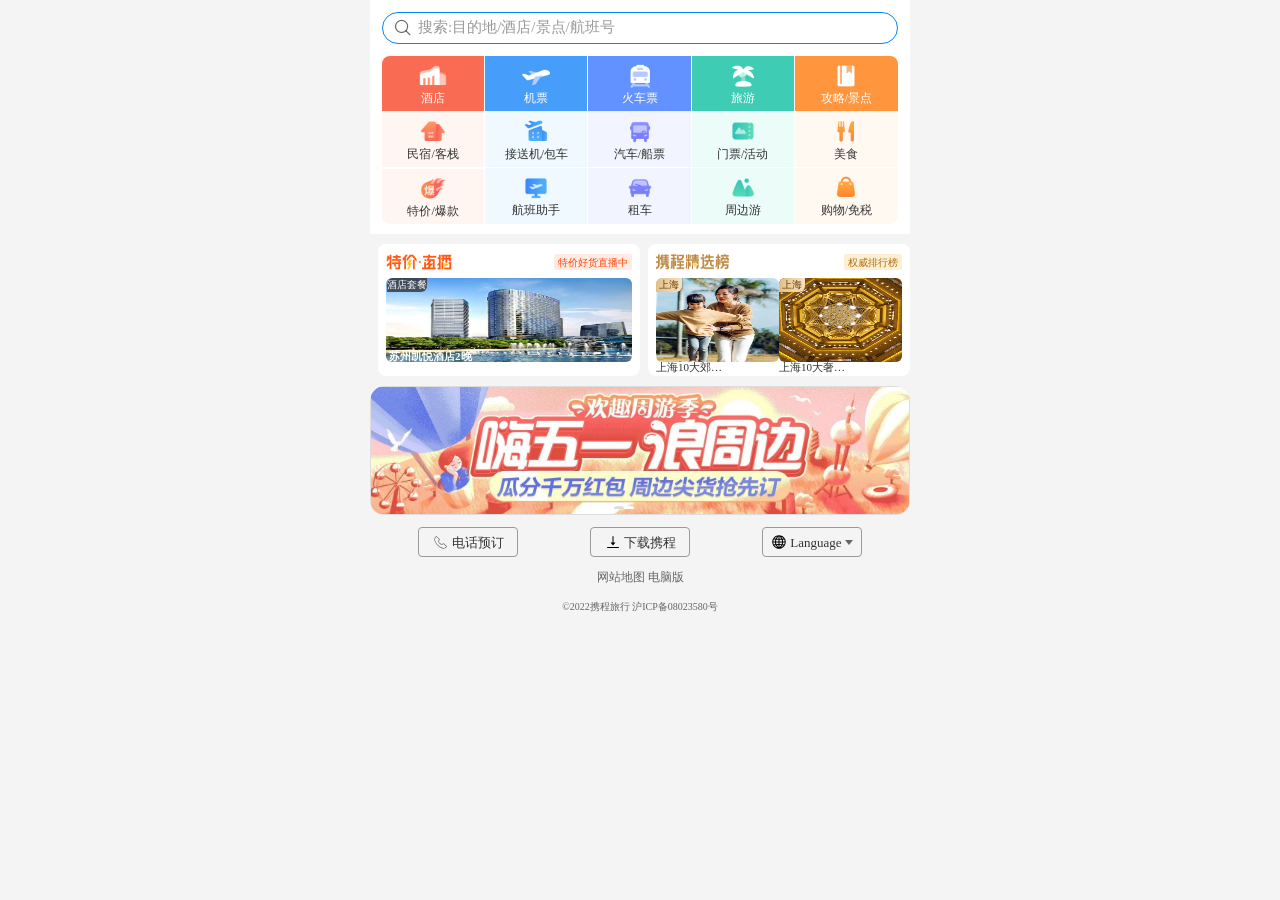
<file: index.html>
<!DOCTYPE html>
<html lang="zh">
<head>
	<meta charset="UTF-8">
	<meta name="viewport" content="width=device-width, initial-scale=1.0, user-scalable=no, minimum-scale=1.0, maximum-scale=1.0">
	<meta http-equiv="X-UA-Compatible" content="ie=edge">
	<!-- SEO优化 -->
	<meta name="description" content="携程旅行网是中国领先的在线旅行服务公司，旗下携程旅行向超过9000万会员提供酒店预订、酒店点评及特价酒店查询、机票预订、飞机票查询、时刻表、票价查询、航班查询、度假预订、商旅管理、为您的出行提供全方位旅行服务。">
	<meta name="keywords" content="酒店预订,特价酒店,机票,机票预订,飞机票查询,航班查询,酒店团购,旅游度假,旅行,商旅管理,手机订酒店,手机订机票,携程旅行">
	<title>携程旅行-酒店预订,机票预订查询,旅游度假,商旅管理-携程无线官网</title>
	<!-- 引入ico图标 -->
	<link rel="shortcut icon" href="favicon.ico" />
	<!-- 引入移动端初始化样式文件 -->
	<link rel="stylesheet" type="text/css" href="css/normalize.css"/>
	<!-- 引入字体图标文件 -->
	<link rel="stylesheet" type="text/css" href="font/iconfont.css"/>
	<!-- 引入首页样式文件 -->
	<link rel="stylesheet" type="text/css" href="css/index.css"/>
</head>
<body>
	<div id="app">
		<!-- 顶部搜索区域 -->
		<div class="index-page-top-wrap">
			<div class="search-index-box">
				<i class="iconfont icon-sousuo"></i>
				<span class="search-index-text">搜索:目的地/酒店/景点/航班号</span>
			</div>
		</div>
		
		<!-- 导航区域 -->
		<ul class="main-nav-wrap">
			<li>
				<a href="javascript:;" title="酒店">
					<span class="main-nav-items main-nav-1"></span>
					<span>酒店</span>
				</a>
			</li>
			<li>
				<a href="javascript:;" title="机票">
					<span class="main-nav-items main-nav-2"></span>
					<span>机票</span>
				</a>
			</li>
			<li>
				<a href="javascript:;" title="火车票">
					<span class="main-nav-items main-nav-3"></span>
					<span>火车票</span>
				</a>
			</li>
			<li>
				<a href="javascript:;" title="旅游">
					<span class="main-nav-items main-nav-4"></span>
					<span>旅游</span>
				</a>
			</li>
			<li>
				<a href="javascript:;" title="攻略/景点">
					<span class="main-nav-items main-nav-5"></span>
					<span>攻略/景点</span>
				</a>
			</li>
			<li>
				<a href="javascript:;" title="民宿/客栈">
					<span class="main-nav-items main-nav-6"></span>
					<span>民宿/客栈</span>
				</a>
			</li>
			<li>
				<a href="javascript:;" title="接送机/包车">
					<span class="main-nav-items main-nav-7"></span>
					<span>接送机/包车</span>
				</a>
			</li>
			<li>
				<a href="javascript:;" title="汽车/船票">
					<span class="main-nav-items main-nav-8"></span>
					<span>汽车/船票</span>
				</a>
			</li>
			<li>
				<a href="javascript:;" title="门票/活动">
					<span class="main-nav-items main-nav-9"></span>
					<span>门票/活动</span>
				</a>
			</li>
			<li>
				<a href="javascript:;" title="美食">
					<span class="main-nav-items main-nav-10"></span>
					<span>美食</span>
				</a>
			</li>
			<li>
				<a href="javascript:;" title="特价/爆款">
					<span class="main-nav-items main-nav-11"></span>
					<span>特价/爆款</span>
				</a>
			</li>
			<li>
				<a href="javascript:;" title="航班助手">
					<span class="main-nav-items main-nav-12"></span>
					<span>航班助手</span>
				</a>
			</li>
			<li>
				<a href="javascript:;" title="租车">
					<span class="main-nav-items main-nav-13"></span>
					<span>租车</span>
				</a>
			</li>
			<li>
				<a href="javascript:;" title="周边游">
					<span class="main-nav-items main-nav-14"></span>
					<span>周边游</span>
				</a>
			</li>
			<li>
				<a href="javascript:;" title="购物/免税">
					<span class="main-nav-items main-nav-15"></span>
					<span>购物/免税</span>
				</a>
			</li>
		</ul>
		
		<!-- 轮播图区域 -->
		<div class="sub-banner">
			<div class="banner">
				<a href="javascript:;">
					<img src="images/hotshop.png" >
					<div class="hot-txt">特价好货直播中</div>
				</a>
				<div id="slideBox" class="slideBox slide">
					<div class="hd">
						<ul>
							<li>1</li>
							<li>2</li>
							<li>3</li>
						</ul>
					</div>
					<div class="bd">
						<ul>
							<li>
								<a href="javascript:;">
									<div class="bd-1">酒店套餐</div>
									<img src="upload/focus1.jpg" >
									<div class="bd-2">苏州凯悦酒店2晚</div>
								</a>
							</li>
							<li>
								<a href="javascript:;">
									<div class="bd-1">酒店套餐</div>
									<img src="upload/focus2.jpg" >
									<div class="bd-2">丽呈全国57店通兑399两晚（含双早）可拆分</div>
									<div class="price"></div>
								</a>
							</li>
							<li>
								<a href="javascript:;">
									<div class="bd-1">酒店套餐</div>
									<img src="upload/focus3.jpg" >
									<div class="bd-2">义乌环球酒店2晚</div>
								</a>
							</li>
						</ul>
					</div>
				</div>
			</div>
			<div class="banner">
				<a href="javascript:;">
					<img src="images/special.png" >
					<div class="spc-txt">权威排行榜</div>
				</a>
				<div class="rank-wrapper">
					<a href="javascript:;">
						<img src="images/rank1.jpg" >
						<div class="sh">上海</div>
						<div class="rank-txt">
							<div class="txt">上海10大郊区度假酒店</div>
						</div>
					</a>
					<a href="javascript:;">
						<img src="images/rank2.jpg" >
						<div class="sh">上海</div>
						<span class="rank-txt">
							<div class="txt">上海10大奢华酒店</div>
						</span>
					</a>
				</div>
			</div>
		</div>
		
		<!-- 底部广告区域 -->
		<div class="links">
			<div id="slideBox" class="slideBox">
				<div class="hd">
					<ul>
						<li></li>
						<li></li>
					</ul>
				</div>
				<div class="bd">
					<ul>
						<li>
							<a href="javascript:;">
								<img src="upload/links1.jpg" >
							</a>
						</li>
						<li>
							<a href="javascript:;">
								<img src="upload/links2.jpg" >
							</a>
						</li>
					</ul>
				</div>
			</div>
		</div>
		
		<!-- 底部 -->
		<footer class="toolbox">
			<div class="tool-group">
				<a href="javascript:;" class="tool-link">
					<img src="images/telephone.svg" >
					<span>电话预订</span>
				</a>
				<a href="javascript:;" class="tool-link">
					<img src="images/download.svg" >
					<span>下载携程</span>
				</a>
				<a href="javascript:;" class="tool-link">
					<img src="images/web.svg" >
					<span>Language</span>
					<i></i>
				</a>
			</div>
			<div class="tool-ver">
				<a href="javascript:;">网站地图</a> 
				<a href="javascript:;">电脑版</a>
				<p>©2022携程旅行 沪ICP备08023580号</p>
			</div>
		</footer>
	</div>
	
	<script src="js/jquery.js" type="text/javascript" charset="utf-8"></script>
	<script src="js/jquery.SuperSlide.2.1.3.js" type="text/javascript" charset="utf-8"></script>
	<script type="text/javascript">
		jQuery(".slideBox").slide({mainCell: ".bd ul", autoPlay: true});
	</script>
</body>
</html>
</file>
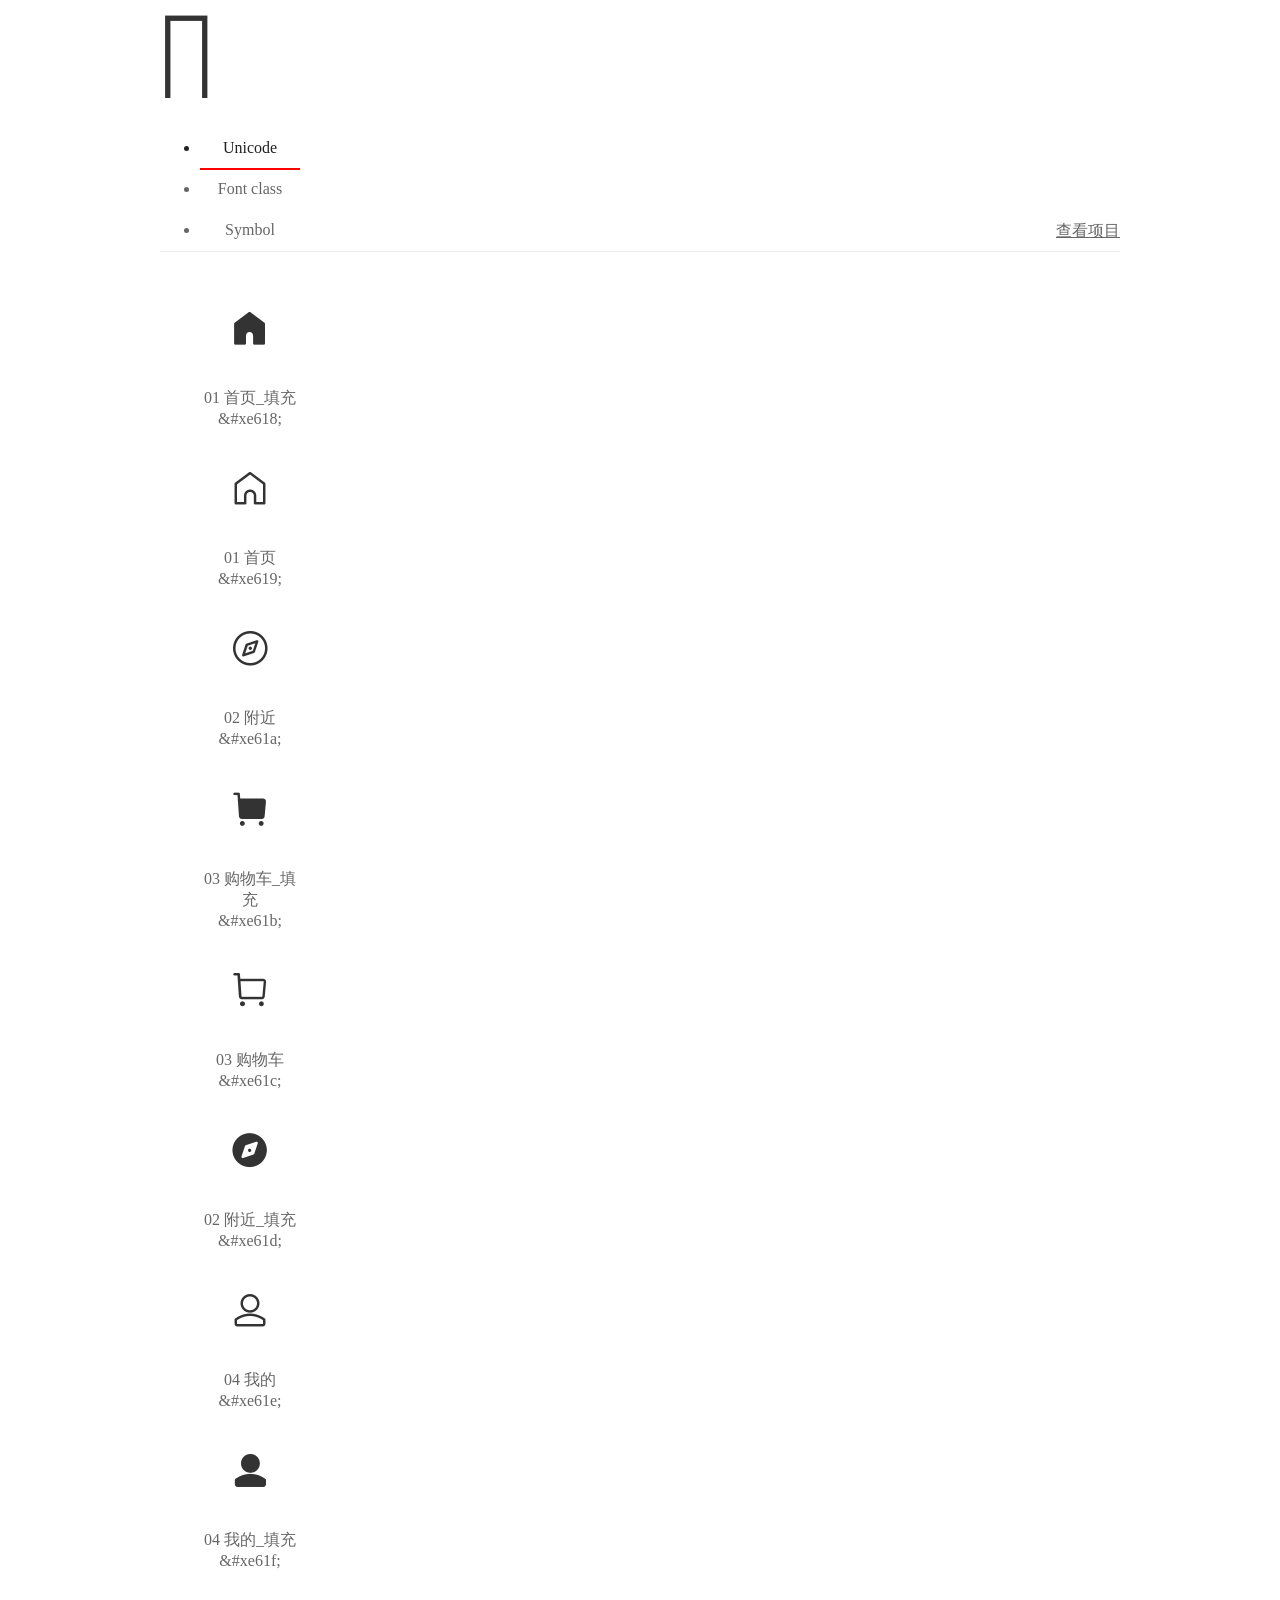
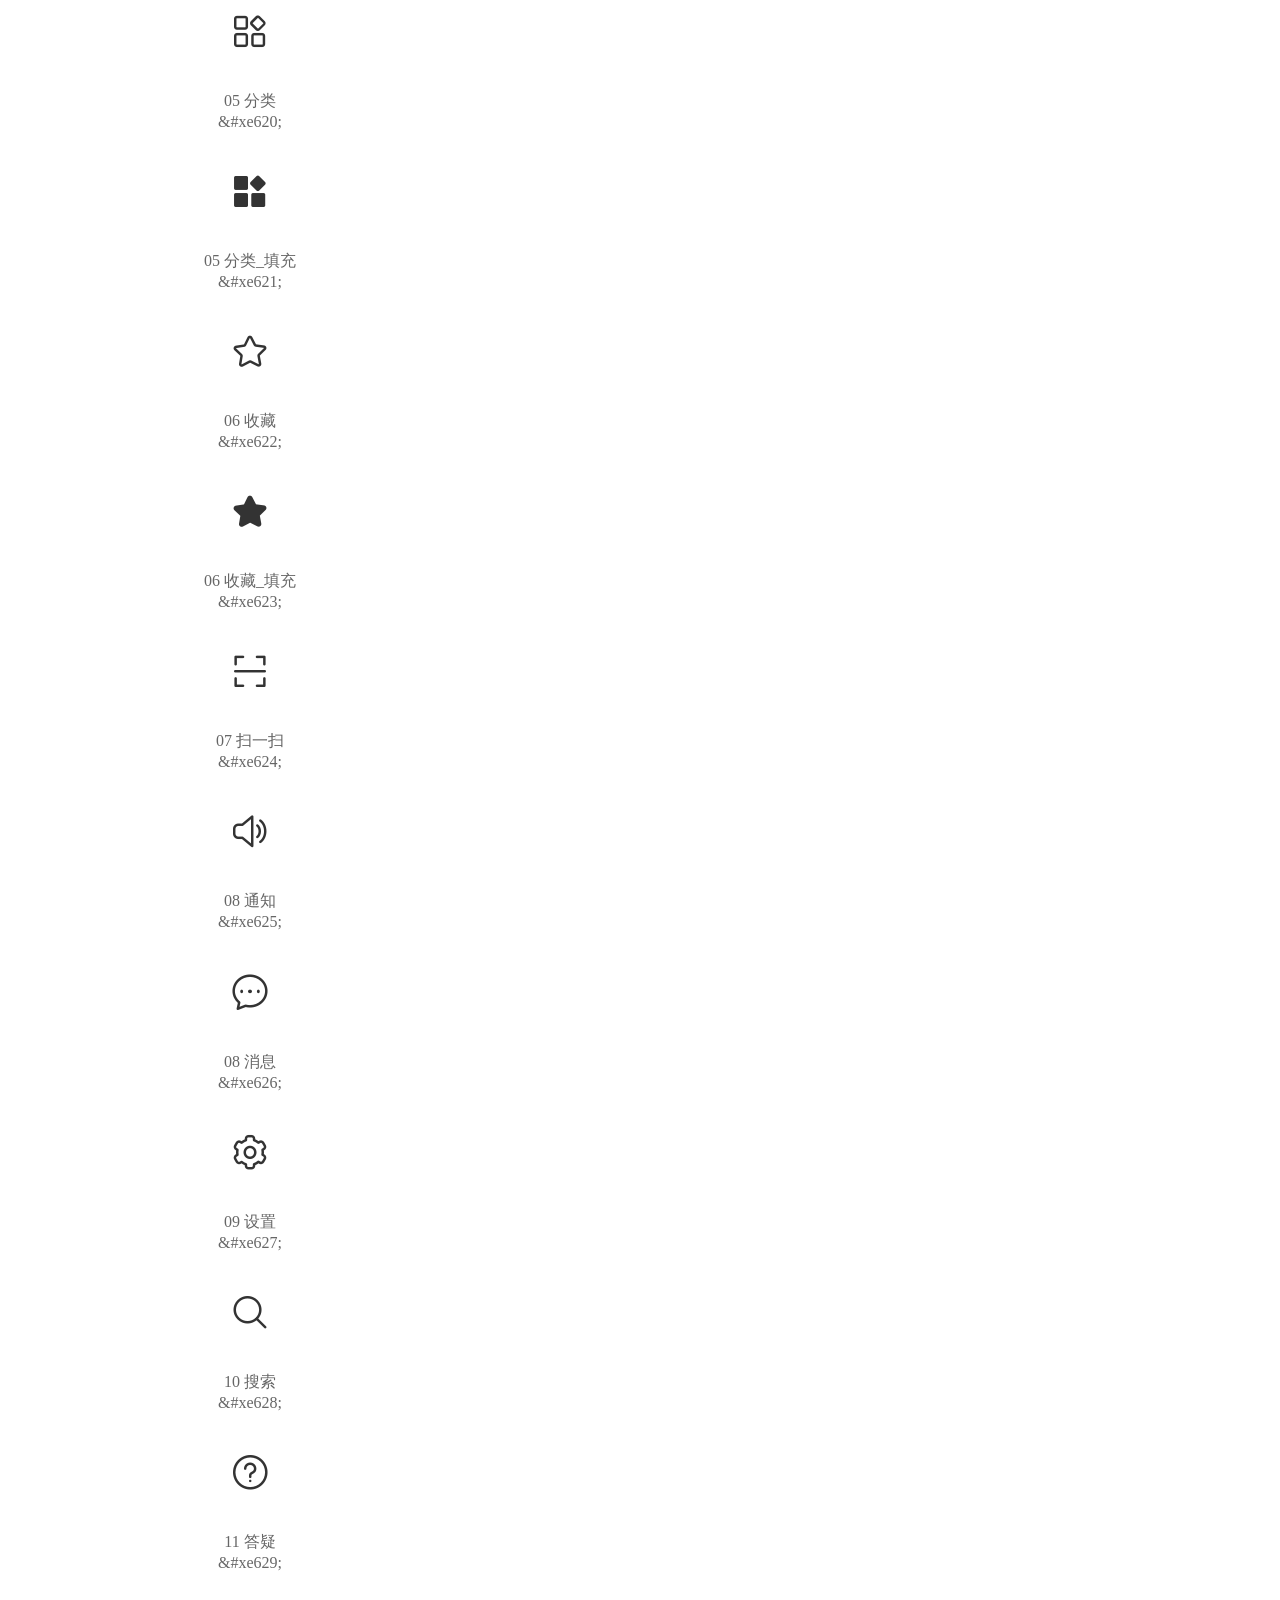
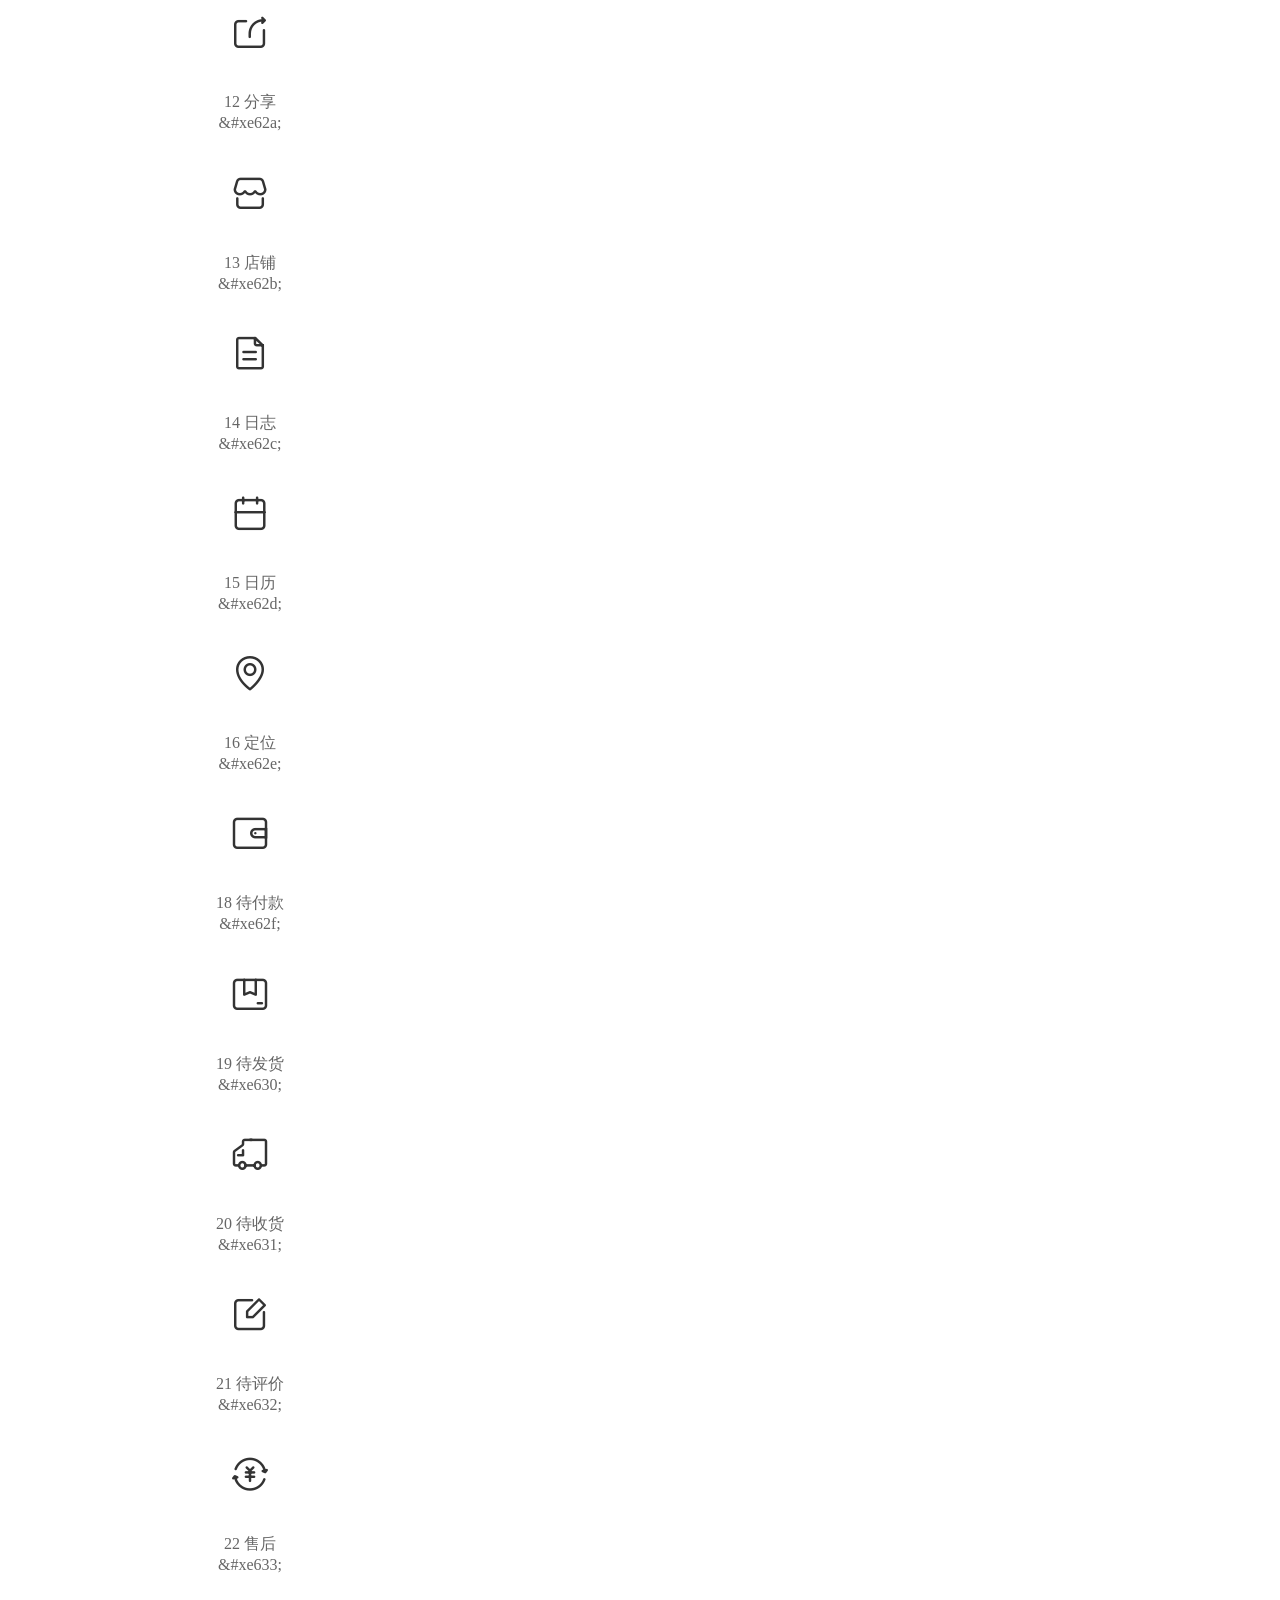
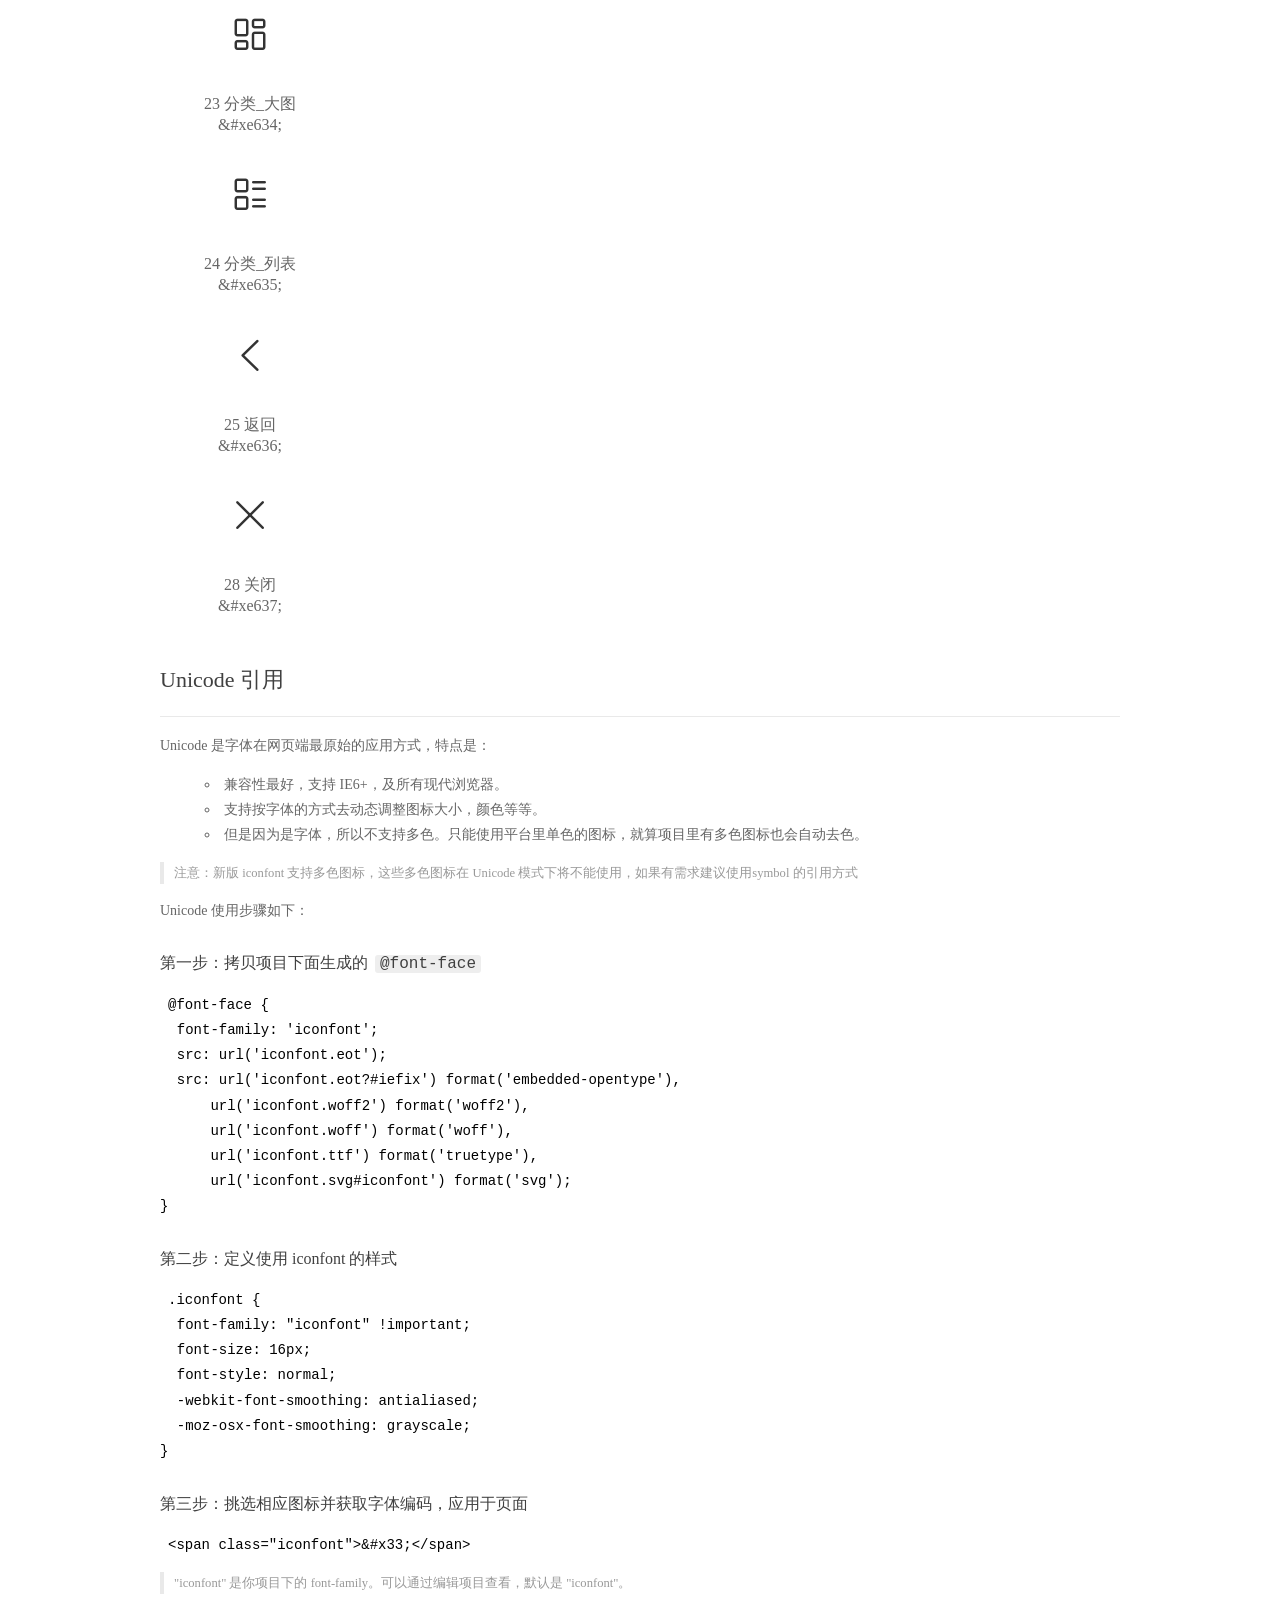
<file: font/demo_index.html>
<!DOCTYPE html>
<html>
<head>
  <meta charset="utf-8"/>
  <title>IconFont Demo</title>
  <link rel="shortcut icon" href="https://gtms04.alicdn.com/tps/i4/TB1_oz6GVXXXXaFXpXXJDFnIXXX-64-64.ico" type="image/x-icon"/>
  <link rel="stylesheet" href="https://g.alicdn.com/thx/cube/1.3.2/cube.min.css">
  <link rel="stylesheet" href="demo.css">
  <link rel="stylesheet" href="iconfont.css">
  <script src="iconfont.js"></script>
  <!-- jQuery -->
  <script src="https://a1.alicdn.com/oss/uploads/2018/12/26/7bfddb60-08e8-11e9-9b04-53e73bb6408b.js"></script>
  <!-- 代码高亮 -->
  <script src="https://a1.alicdn.com/oss/uploads/2018/12/26/a3f714d0-08e6-11e9-8a15-ebf944d7534c.js"></script>
</head>
<body>
  <div class="main">
    <h1 class="logo"><a href="https://www.iconfont.cn/" title="iconfont 首页" target="_blank">&#xe86b;</a></h1>
    <div class="nav-tabs">
      <ul id="tabs" class="dib-box">
        <li class="dib active"><span>Unicode</span></li>
        <li class="dib"><span>Font class</span></li>
        <li class="dib"><span>Symbol</span></li>
      </ul>
      
      <a href="https://www.iconfont.cn/manage/index?manage_type=myprojects&projectId=1761713" target="_blank" class="nav-more">查看项目</a>
      
    </div>
    <div class="tab-container">
      <div class="content unicode" style="display: block;">
          <ul class="icon_lists dib-box">
          
            <li class="dib">
              <span class="icon iconfont">&#xe618;</span>
                <div class="name">01 首页_填充</div>
                <div class="code-name">&amp;#xe618;</div>
              </li>
          
            <li class="dib">
              <span class="icon iconfont">&#xe619;</span>
                <div class="name">01 首页</div>
                <div class="code-name">&amp;#xe619;</div>
              </li>
          
            <li class="dib">
              <span class="icon iconfont">&#xe61a;</span>
                <div class="name">02 附近</div>
                <div class="code-name">&amp;#xe61a;</div>
              </li>
          
            <li class="dib">
              <span class="icon iconfont">&#xe61b;</span>
                <div class="name">03 购物车_填充</div>
                <div class="code-name">&amp;#xe61b;</div>
              </li>
          
            <li class="dib">
              <span class="icon iconfont">&#xe61c;</span>
                <div class="name">03 购物车</div>
                <div class="code-name">&amp;#xe61c;</div>
              </li>
          
            <li class="dib">
              <span class="icon iconfont">&#xe61d;</span>
                <div class="name">02 附近_填充</div>
                <div class="code-name">&amp;#xe61d;</div>
              </li>
          
            <li class="dib">
              <span class="icon iconfont">&#xe61e;</span>
                <div class="name">04 我的</div>
                <div class="code-name">&amp;#xe61e;</div>
              </li>
          
            <li class="dib">
              <span class="icon iconfont">&#xe61f;</span>
                <div class="name">04 我的_填充</div>
                <div class="code-name">&amp;#xe61f;</div>
              </li>
          
            <li class="dib">
              <span class="icon iconfont">&#xe620;</span>
                <div class="name">05 分类</div>
                <div class="code-name">&amp;#xe620;</div>
              </li>
          
            <li class="dib">
              <span class="icon iconfont">&#xe621;</span>
                <div class="name">05 分类_填充</div>
                <div class="code-name">&amp;#xe621;</div>
              </li>
          
            <li class="dib">
              <span class="icon iconfont">&#xe622;</span>
                <div class="name">06 收藏</div>
                <div class="code-name">&amp;#xe622;</div>
              </li>
          
            <li class="dib">
              <span class="icon iconfont">&#xe623;</span>
                <div class="name">06 收藏_填充</div>
                <div class="code-name">&amp;#xe623;</div>
              </li>
          
            <li class="dib">
              <span class="icon iconfont">&#xe624;</span>
                <div class="name">07 扫一扫</div>
                <div class="code-name">&amp;#xe624;</div>
              </li>
          
            <li class="dib">
              <span class="icon iconfont">&#xe625;</span>
                <div class="name">08 通知</div>
                <div class="code-name">&amp;#xe625;</div>
              </li>
          
            <li class="dib">
              <span class="icon iconfont">&#xe626;</span>
                <div class="name">08 消息</div>
                <div class="code-name">&amp;#xe626;</div>
              </li>
          
            <li class="dib">
              <span class="icon iconfont">&#xe627;</span>
                <div class="name">09 设置</div>
                <div class="code-name">&amp;#xe627;</div>
              </li>
          
            <li class="dib">
              <span class="icon iconfont">&#xe628;</span>
                <div class="name">10 搜索</div>
                <div class="code-name">&amp;#xe628;</div>
              </li>
          
            <li class="dib">
              <span class="icon iconfont">&#xe629;</span>
                <div class="name">11 答疑</div>
                <div class="code-name">&amp;#xe629;</div>
              </li>
          
            <li class="dib">
              <span class="icon iconfont">&#xe62a;</span>
                <div class="name">12 分享</div>
                <div class="code-name">&amp;#xe62a;</div>
              </li>
          
            <li class="dib">
              <span class="icon iconfont">&#xe62b;</span>
                <div class="name">13 店铺</div>
                <div class="code-name">&amp;#xe62b;</div>
              </li>
          
            <li class="dib">
              <span class="icon iconfont">&#xe62c;</span>
                <div class="name">14 日志</div>
                <div class="code-name">&amp;#xe62c;</div>
              </li>
          
            <li class="dib">
              <span class="icon iconfont">&#xe62d;</span>
                <div class="name">15 日历</div>
                <div class="code-name">&amp;#xe62d;</div>
              </li>
          
            <li class="dib">
              <span class="icon iconfont">&#xe62e;</span>
                <div class="name">16 定位</div>
                <div class="code-name">&amp;#xe62e;</div>
              </li>
          
            <li class="dib">
              <span class="icon iconfont">&#xe62f;</span>
                <div class="name">18 待付款</div>
                <div class="code-name">&amp;#xe62f;</div>
              </li>
          
            <li class="dib">
              <span class="icon iconfont">&#xe630;</span>
                <div class="name">19 待发货</div>
                <div class="code-name">&amp;#xe630;</div>
              </li>
          
            <li class="dib">
              <span class="icon iconfont">&#xe631;</span>
                <div class="name">20 待收货</div>
                <div class="code-name">&amp;#xe631;</div>
              </li>
          
            <li class="dib">
              <span class="icon iconfont">&#xe632;</span>
                <div class="name">21 待评价</div>
                <div class="code-name">&amp;#xe632;</div>
              </li>
          
            <li class="dib">
              <span class="icon iconfont">&#xe633;</span>
                <div class="name">22 售后</div>
                <div class="code-name">&amp;#xe633;</div>
              </li>
          
            <li class="dib">
              <span class="icon iconfont">&#xe634;</span>
                <div class="name">23 分类_大图</div>
                <div class="code-name">&amp;#xe634;</div>
              </li>
          
            <li class="dib">
              <span class="icon iconfont">&#xe635;</span>
                <div class="name">24 分类_列表</div>
                <div class="code-name">&amp;#xe635;</div>
              </li>
          
            <li class="dib">
              <span class="icon iconfont">&#xe636;</span>
                <div class="name">25 返回</div>
                <div class="code-name">&amp;#xe636;</div>
              </li>
          
            <li class="dib">
              <span class="icon iconfont">&#xe637;</span>
                <div class="name">28 关闭</div>
                <div class="code-name">&amp;#xe637;</div>
              </li>
          
          </ul>
          <div class="article markdown">
          <h2 id="unicode-">Unicode 引用</h2>
          <hr>

          <p>Unicode 是字体在网页端最原始的应用方式，特点是：</p>
          <ul>
            <li>兼容性最好，支持 IE6+，及所有现代浏览器。</li>
            <li>支持按字体的方式去动态调整图标大小，颜色等等。</li>
            <li>但是因为是字体，所以不支持多色。只能使用平台里单色的图标，就算项目里有多色图标也会自动去色。</li>
          </ul>
          <blockquote>
            <p>注意：新版 iconfont 支持多色图标，这些多色图标在 Unicode 模式下将不能使用，如果有需求建议使用symbol 的引用方式</p>
          </blockquote>
          <p>Unicode 使用步骤如下：</p>
          <h3 id="-font-face">第一步：拷贝项目下面生成的 <code>@font-face</code></h3>
<pre><code class="language-css"
>@font-face {
  font-family: 'iconfont';
  src: url('iconfont.eot');
  src: url('iconfont.eot?#iefix') format('embedded-opentype'),
      url('iconfont.woff2') format('woff2'),
      url('iconfont.woff') format('woff'),
      url('iconfont.ttf') format('truetype'),
      url('iconfont.svg#iconfont') format('svg');
}
</code></pre>
          <h3 id="-iconfont-">第二步：定义使用 iconfont 的样式</h3>
<pre><code class="language-css"
>.iconfont {
  font-family: "iconfont" !important;
  font-size: 16px;
  font-style: normal;
  -webkit-font-smoothing: antialiased;
  -moz-osx-font-smoothing: grayscale;
}
</code></pre>
          <h3 id="-">第三步：挑选相应图标并获取字体编码，应用于页面</h3>
<pre>
<code class="language-html"
>&lt;span class="iconfont"&gt;&amp;#x33;&lt;/span&gt;
</code></pre>
          <blockquote>
            <p>"iconfont" 是你项目下的 font-family。可以通过编辑项目查看，默认是 "iconfont"。</p>
          </blockquote>
          </div>
      </div>
      <div class="content font-class">
        <ul class="icon_lists dib-box">
          
          <li class="dib">
            <span class="icon iconfont icon-shouye_tianchong"></span>
            <div class="name">
              01 首页_填充
            </div>
            <div class="code-name">.icon-shouye_tianchong
            </div>
          </li>
          
          <li class="dib">
            <span class="icon iconfont icon-shouye"></span>
            <div class="name">
              01 首页
            </div>
            <div class="code-name">.icon-shouye
            </div>
          </li>
          
          <li class="dib">
            <span class="icon iconfont icon-fujin"></span>
            <div class="name">
              02 附近
            </div>
            <div class="code-name">.icon-fujin
            </div>
          </li>
          
          <li class="dib">
            <span class="icon iconfont icon-gouwuche_tianchong"></span>
            <div class="name">
              03 购物车_填充
            </div>
            <div class="code-name">.icon-gouwuche_tianchong
            </div>
          </li>
          
          <li class="dib">
            <span class="icon iconfont icon-gouwuche"></span>
            <div class="name">
              03 购物车
            </div>
            <div class="code-name">.icon-gouwuche
            </div>
          </li>
          
          <li class="dib">
            <span class="icon iconfont icon-fujin_tianchong"></span>
            <div class="name">
              02 附近_填充
            </div>
            <div class="code-name">.icon-fujin_tianchong
            </div>
          </li>
          
          <li class="dib">
            <span class="icon iconfont icon-wode"></span>
            <div class="name">
              04 我的
            </div>
            <div class="code-name">.icon-wode
            </div>
          </li>
          
          <li class="dib">
            <span class="icon iconfont icon-wode_tianchong"></span>
            <div class="name">
              04 我的_填充
            </div>
            <div class="code-name">.icon-wode_tianchong
            </div>
          </li>
          
          <li class="dib">
            <span class="icon iconfont icon-fenlei"></span>
            <div class="name">
              05 分类
            </div>
            <div class="code-name">.icon-fenlei
            </div>
          </li>
          
          <li class="dib">
            <span class="icon iconfont icon-fenlei_tianchong"></span>
            <div class="name">
              05 分类_填充
            </div>
            <div class="code-name">.icon-fenlei_tianchong
            </div>
          </li>
          
          <li class="dib">
            <span class="icon iconfont icon-shoucang"></span>
            <div class="name">
              06 收藏
            </div>
            <div class="code-name">.icon-shoucang
            </div>
          </li>
          
          <li class="dib">
            <span class="icon iconfont icon-shoucang_tianchong"></span>
            <div class="name">
              06 收藏_填充
            </div>
            <div class="code-name">.icon-shoucang_tianchong
            </div>
          </li>
          
          <li class="dib">
            <span class="icon iconfont icon-saoyisao"></span>
            <div class="name">
              07 扫一扫
            </div>
            <div class="code-name">.icon-saoyisao
            </div>
          </li>
          
          <li class="dib">
            <span class="icon iconfont icon-tongzhi"></span>
            <div class="name">
              08 通知
            </div>
            <div class="code-name">.icon-tongzhi
            </div>
          </li>
          
          <li class="dib">
            <span class="icon iconfont icon-xiaoxi"></span>
            <div class="name">
              08 消息
            </div>
            <div class="code-name">.icon-xiaoxi
            </div>
          </li>
          
          <li class="dib">
            <span class="icon iconfont icon-shezhi"></span>
            <div class="name">
              09 设置
            </div>
            <div class="code-name">.icon-shezhi
            </div>
          </li>
          
          <li class="dib">
            <span class="icon iconfont icon-sousuo"></span>
            <div class="name">
              10 搜索
            </div>
            <div class="code-name">.icon-sousuo
            </div>
          </li>
          
          <li class="dib">
            <span class="icon iconfont icon-dayi"></span>
            <div class="name">
              11 答疑
            </div>
            <div class="code-name">.icon-dayi
            </div>
          </li>
          
          <li class="dib">
            <span class="icon iconfont icon-fenxiang"></span>
            <div class="name">
              12 分享
            </div>
            <div class="code-name">.icon-fenxiang
            </div>
          </li>
          
          <li class="dib">
            <span class="icon iconfont icon-dianpu"></span>
            <div class="name">
              13 店铺
            </div>
            <div class="code-name">.icon-dianpu
            </div>
          </li>
          
          <li class="dib">
            <span class="icon iconfont icon-rizhi"></span>
            <div class="name">
              14 日志
            </div>
            <div class="code-name">.icon-rizhi
            </div>
          </li>
          
          <li class="dib">
            <span class="icon iconfont icon-rili"></span>
            <div class="name">
              15 日历
            </div>
            <div class="code-name">.icon-rili
            </div>
          </li>
          
          <li class="dib">
            <span class="icon iconfont icon-dingwei"></span>
            <div class="name">
              16 定位
            </div>
            <div class="code-name">.icon-dingwei
            </div>
          </li>
          
          <li class="dib">
            <span class="icon iconfont icon-daifukuan"></span>
            <div class="name">
              18 待付款
            </div>
            <div class="code-name">.icon-daifukuan
            </div>
          </li>
          
          <li class="dib">
            <span class="icon iconfont icon-daifahuo"></span>
            <div class="name">
              19 待发货
            </div>
            <div class="code-name">.icon-daifahuo
            </div>
          </li>
          
          <li class="dib">
            <span class="icon iconfont icon-daishouhuo"></span>
            <div class="name">
              20 待收货
            </div>
            <div class="code-name">.icon-daishouhuo
            </div>
          </li>
          
          <li class="dib">
            <span class="icon iconfont icon-daipingjia"></span>
            <div class="name">
              21 待评价
            </div>
            <div class="code-name">.icon-daipingjia
            </div>
          </li>
          
          <li class="dib">
            <span class="icon iconfont icon-shouhou"></span>
            <div class="name">
              22 售后
            </div>
            <div class="code-name">.icon-shouhou
            </div>
          </li>
          
          <li class="dib">
            <span class="icon iconfont icon-fenlei_datu"></span>
            <div class="name">
              23 分类_大图
            </div>
            <div class="code-name">.icon-fenlei_datu
            </div>
          </li>
          
          <li class="dib">
            <span class="icon iconfont icon-fenlei_liebiao"></span>
            <div class="name">
              24 分类_列表
            </div>
            <div class="code-name">.icon-fenlei_liebiao
            </div>
          </li>
          
          <li class="dib">
            <span class="icon iconfont icon-fanhui"></span>
            <div class="name">
              25 返回
            </div>
            <div class="code-name">.icon-fanhui
            </div>
          </li>
          
          <li class="dib">
            <span class="icon iconfont icon-guanbi"></span>
            <div class="name">
              28 关闭
            </div>
            <div class="code-name">.icon-guanbi
            </div>
          </li>
          
        </ul>
        <div class="article markdown">
        <h2 id="font-class-">font-class 引用</h2>
        <hr>

        <p>font-class 是 Unicode 使用方式的一种变种，主要是解决 Unicode 书写不直观，语意不明确的问题。</p>
        <p>与 Unicode 使用方式相比，具有如下特点：</p>
        <ul>
          <li>兼容性良好，支持 IE8+，及所有现代浏览器。</li>
          <li>相比于 Unicode 语意明确，书写更直观。可以很容易分辨这个 icon 是什么。</li>
          <li>因为使用 class 来定义图标，所以当要替换图标时，只需要修改 class 里面的 Unicode 引用。</li>
          <li>不过因为本质上还是使用的字体，所以多色图标还是不支持的。</li>
        </ul>
        <p>使用步骤如下：</p>
        <h3 id="-fontclass-">第一步：引入项目下面生成的 fontclass 代码：</h3>
<pre><code class="language-html">&lt;link rel="stylesheet" href="./iconfont.css"&gt;
</code></pre>
        <h3 id="-">第二步：挑选相应图标并获取类名，应用于页面：</h3>
<pre><code class="language-html">&lt;span class="iconfont icon-xxx"&gt;&lt;/span&gt;
</code></pre>
        <blockquote>
          <p>"
            iconfont" 是你项目下的 font-family。可以通过编辑项目查看，默认是 "iconfont"。</p>
        </blockquote>
      </div>
      </div>
      <div class="content symbol">
          <ul class="icon_lists dib-box">
          
            <li class="dib">
                <svg class="icon svg-icon" aria-hidden="true">
                  <use xlink:href="#icon-shouye_tianchong"></use>
                </svg>
                <div class="name">01 首页_填充</div>
                <div class="code-name">#icon-shouye_tianchong</div>
            </li>
          
            <li class="dib">
                <svg class="icon svg-icon" aria-hidden="true">
                  <use xlink:href="#icon-shouye"></use>
                </svg>
                <div class="name">01 首页</div>
                <div class="code-name">#icon-shouye</div>
            </li>
          
            <li class="dib">
                <svg class="icon svg-icon" aria-hidden="true">
                  <use xlink:href="#icon-fujin"></use>
                </svg>
                <div class="name">02 附近</div>
                <div class="code-name">#icon-fujin</div>
            </li>
          
            <li class="dib">
                <svg class="icon svg-icon" aria-hidden="true">
                  <use xlink:href="#icon-gouwuche_tianchong"></use>
                </svg>
                <div class="name">03 购物车_填充</div>
                <div class="code-name">#icon-gouwuche_tianchong</div>
            </li>
          
            <li class="dib">
                <svg class="icon svg-icon" aria-hidden="true">
                  <use xlink:href="#icon-gouwuche"></use>
                </svg>
                <div class="name">03 购物车</div>
                <div class="code-name">#icon-gouwuche</div>
            </li>
          
            <li class="dib">
                <svg class="icon svg-icon" aria-hidden="true">
                  <use xlink:href="#icon-fujin_tianchong"></use>
                </svg>
                <div class="name">02 附近_填充</div>
                <div class="code-name">#icon-fujin_tianchong</div>
            </li>
          
            <li class="dib">
                <svg class="icon svg-icon" aria-hidden="true">
                  <use xlink:href="#icon-wode"></use>
                </svg>
                <div class="name">04 我的</div>
                <div class="code-name">#icon-wode</div>
            </li>
          
            <li class="dib">
                <svg class="icon svg-icon" aria-hidden="true">
                  <use xlink:href="#icon-wode_tianchong"></use>
                </svg>
                <div class="name">04 我的_填充</div>
                <div class="code-name">#icon-wode_tianchong</div>
            </li>
          
            <li class="dib">
                <svg class="icon svg-icon" aria-hidden="true">
                  <use xlink:href="#icon-fenlei"></use>
                </svg>
                <div class="name">05 分类</div>
                <div class="code-name">#icon-fenlei</div>
            </li>
          
            <li class="dib">
                <svg class="icon svg-icon" aria-hidden="true">
                  <use xlink:href="#icon-fenlei_tianchong"></use>
                </svg>
                <div class="name">05 分类_填充</div>
                <div class="code-name">#icon-fenlei_tianchong</div>
            </li>
          
            <li class="dib">
                <svg class="icon svg-icon" aria-hidden="true">
                  <use xlink:href="#icon-shoucang"></use>
                </svg>
                <div class="name">06 收藏</div>
                <div class="code-name">#icon-shoucang</div>
            </li>
          
            <li class="dib">
                <svg class="icon svg-icon" aria-hidden="true">
                  <use xlink:href="#icon-shoucang_tianchong"></use>
                </svg>
                <div class="name">06 收藏_填充</div>
                <div class="code-name">#icon-shoucang_tianchong</div>
            </li>
          
            <li class="dib">
                <svg class="icon svg-icon" aria-hidden="true">
                  <use xlink:href="#icon-saoyisao"></use>
                </svg>
                <div class="name">07 扫一扫</div>
                <div class="code-name">#icon-saoyisao</div>
            </li>
          
            <li class="dib">
                <svg class="icon svg-icon" aria-hidden="true">
                  <use xlink:href="#icon-tongzhi"></use>
                </svg>
                <div class="name">08 通知</div>
                <div class="code-name">#icon-tongzhi</div>
            </li>
          
            <li class="dib">
                <svg class="icon svg-icon" aria-hidden="true">
                  <use xlink:href="#icon-xiaoxi"></use>
                </svg>
                <div class="name">08 消息</div>
                <div class="code-name">#icon-xiaoxi</div>
            </li>
          
            <li class="dib">
                <svg class="icon svg-icon" aria-hidden="true">
                  <use xlink:href="#icon-shezhi"></use>
                </svg>
                <div class="name">09 设置</div>
                <div class="code-name">#icon-shezhi</div>
            </li>
          
            <li class="dib">
                <svg class="icon svg-icon" aria-hidden="true">
                  <use xlink:href="#icon-sousuo"></use>
                </svg>
                <div class="name">10 搜索</div>
                <div class="code-name">#icon-sousuo</div>
            </li>
          
            <li class="dib">
                <svg class="icon svg-icon" aria-hidden="true">
                  <use xlink:href="#icon-dayi"></use>
                </svg>
                <div class="name">11 答疑</div>
                <div class="code-name">#icon-dayi</div>
            </li>
          
            <li class="dib">
                <svg class="icon svg-icon" aria-hidden="true">
                  <use xlink:href="#icon-fenxiang"></use>
                </svg>
                <div class="name">12 分享</div>
                <div class="code-name">#icon-fenxiang</div>
            </li>
          
            <li class="dib">
                <svg class="icon svg-icon" aria-hidden="true">
                  <use xlink:href="#icon-dianpu"></use>
                </svg>
                <div class="name">13 店铺</div>
                <div class="code-name">#icon-dianpu</div>
            </li>
          
            <li class="dib">
                <svg class="icon svg-icon" aria-hidden="true">
                  <use xlink:href="#icon-rizhi"></use>
                </svg>
                <div class="name">14 日志</div>
                <div class="code-name">#icon-rizhi</div>
            </li>
          
            <li class="dib">
                <svg class="icon svg-icon" aria-hidden="true">
                  <use xlink:href="#icon-rili"></use>
                </svg>
                <div class="name">15 日历</div>
                <div class="code-name">#icon-rili</div>
            </li>
          
            <li class="dib">
                <svg class="icon svg-icon" aria-hidden="true">
                  <use xlink:href="#icon-dingwei"></use>
                </svg>
                <div class="name">16 定位</div>
                <div class="code-name">#icon-dingwei</div>
            </li>
          
            <li class="dib">
                <svg class="icon svg-icon" aria-hidden="true">
                  <use xlink:href="#icon-daifukuan"></use>
                </svg>
                <div class="name">18 待付款</div>
                <div class="code-name">#icon-daifukuan</div>
            </li>
          
            <li class="dib">
                <svg class="icon svg-icon" aria-hidden="true">
                  <use xlink:href="#icon-daifahuo"></use>
                </svg>
                <div class="name">19 待发货</div>
                <div class="code-name">#icon-daifahuo</div>
            </li>
          
            <li class="dib">
                <svg class="icon svg-icon" aria-hidden="true">
                  <use xlink:href="#icon-daishouhuo"></use>
                </svg>
                <div class="name">20 待收货</div>
                <div class="code-name">#icon-daishouhuo</div>
            </li>
          
            <li class="dib">
                <svg class="icon svg-icon" aria-hidden="true">
                  <use xlink:href="#icon-daipingjia"></use>
                </svg>
                <div class="name">21 待评价</div>
                <div class="code-name">#icon-daipingjia</div>
            </li>
          
            <li class="dib">
                <svg class="icon svg-icon" aria-hidden="true">
                  <use xlink:href="#icon-shouhou"></use>
                </svg>
                <div class="name">22 售后</div>
                <div class="code-name">#icon-shouhou</div>
            </li>
          
            <li class="dib">
                <svg class="icon svg-icon" aria-hidden="true">
                  <use xlink:href="#icon-fenlei_datu"></use>
                </svg>
                <div class="name">23 分类_大图</div>
                <div class="code-name">#icon-fenlei_datu</div>
            </li>
          
            <li class="dib">
                <svg class="icon svg-icon" aria-hidden="true">
                  <use xlink:href="#icon-fenlei_liebiao"></use>
                </svg>
                <div class="name">24 分类_列表</div>
                <div class="code-name">#icon-fenlei_liebiao</div>
            </li>
          
            <li class="dib">
                <svg class="icon svg-icon" aria-hidden="true">
                  <use xlink:href="#icon-fanhui"></use>
                </svg>
                <div class="name">25 返回</div>
                <div class="code-name">#icon-fanhui</div>
            </li>
          
            <li class="dib">
                <svg class="icon svg-icon" aria-hidden="true">
                  <use xlink:href="#icon-guanbi"></use>
                </svg>
                <div class="name">28 关闭</div>
                <div class="code-name">#icon-guanbi</div>
            </li>
          
          </ul>
          <div class="article markdown">
          <h2 id="symbol-">Symbol 引用</h2>
          <hr>

          <p>这是一种全新的使用方式，应该说这才是未来的主流，也是平台目前推荐的用法。相关介绍可以参考这篇<a href="">文章</a>
            这种用法其实是做了一个 SVG 的集合，与另外两种相比具有如下特点：</p>
          <ul>
            <li>支持多色图标了，不再受单色限制。</li>
            <li>通过一些技巧，支持像字体那样，通过 <code>font-size</code>, <code>color</code> 来调整样式。</li>
            <li>兼容性较差，支持 IE9+，及现代浏览器。</li>
            <li>浏览器渲染 SVG 的性能一般，还不如 png。</li>
          </ul>
          <p>使用步骤如下：</p>
          <h3 id="-symbol-">第一步：引入项目下面生成的 symbol 代码：</h3>
<pre><code class="language-html">&lt;script src="./iconfont.js"&gt;&lt;/script&gt;
</code></pre>
          <h3 id="-css-">第二步：加入通用 CSS 代码（引入一次就行）：</h3>
<pre><code class="language-html">&lt;style&gt;
.icon {
  width: 1em;
  height: 1em;
  vertical-align: -0.15em;
  fill: currentColor;
  overflow: hidden;
}
&lt;/style&gt;
</code></pre>
          <h3 id="-">第三步：挑选相应图标并获取类名，应用于页面：</h3>
<pre><code class="language-html">&lt;svg class="icon" aria-hidden="true"&gt;
  &lt;use xlink:href="#icon-xxx"&gt;&lt;/use&gt;
&lt;/svg&gt;
</code></pre>
          </div>
      </div>

    </div>
  </div>
  <script>
  $(document).ready(function () {
      $('.tab-container .content:first').show()

      $('#tabs li').click(function (e) {
        var tabContent = $('.tab-container .content')
        var index = $(this).index()

        if ($(this).hasClass('active')) {
          return
        } else {
          $('#tabs li').removeClass('active')
          $(this).addClass('active')

          tabContent.hide().eq(index).fadeIn()
        }
      })
    })
  </script>
</body>
</html>
</file>
<file: font/iconfont.css>
@font-face {font-family: "iconfont";
  src: url('iconfont.eot?t=1587102438245'); /* IE9 */
  src: url('iconfont.eot?t=1587102438245#iefix') format('embedded-opentype'), /* IE6-IE8 */
  url('[data-uri]') format('woff2'),
  url('iconfont.woff?t=1587102438245') format('woff'),
  url('iconfont.ttf?t=1587102438245') format('truetype'), /* chrome, firefox, opera, Safari, Android, iOS 4.2+ */
  url('iconfont.svg?t=1587102438245#iconfont') format('svg'); /* iOS 4.1- */
}

.iconfont {
  font-family: "iconfont" !important;
  font-size: 16px;
  font-style: normal;
  -webkit-font-smoothing: antialiased;
  -moz-osx-font-smoothing: grayscale;
}

.icon-shouye_tianchong:before {
  content: "\e618";
}

.icon-shouye:before {
  content: "\e619";
}

.icon-fujin:before {
  content: "\e61a";
}

.icon-gouwuche_tianchong:before {
  content: "\e61b";
}

.icon-gouwuche:before {
  content: "\e61c";
}

.icon-fujin_tianchong:before {
  content: "\e61d";
}

.icon-wode:before {
  content: "\e61e";
}

.icon-wode_tianchong:before {
  content: "\e61f";
}

.icon-fenlei:before {
  content: "\e620";
}

.icon-fenlei_tianchong:before {
  content: "\e621";
}

.icon-shoucang:before {
  content: "\e622";
}

.icon-shoucang_tianchong:before {
  content: "\e623";
}

.icon-saoyisao:before {
  content: "\e624";
}

.icon-tongzhi:before {
  content: "\e625";
}

.icon-xiaoxi:before {
  content: "\e626";
}

.icon-shezhi:before {
  content: "\e627";
}

.icon-sousuo:before {
  content: "\e628";
}

.icon-dayi:before {
  content: "\e629";
}

.icon-fenxiang:before {
  content: "\e62a";
}

.icon-dianpu:before {
  content: "\e62b";
}

.icon-rizhi:before {
  content: "\e62c";
}

.icon-rili:before {
  content: "\e62d";
}

.icon-dingwei:before {
  content: "\e62e";
}

.icon-daifukuan:before {
  content: "\e62f";
}

.icon-daifahuo:before {
  content: "\e630";
}

.icon-daishouhuo:before {
  content: "\e631";
}

.icon-daipingjia:before {
  content: "\e632";
}

.icon-shouhou:before {
  content: "\e633";
}

.icon-fenlei_datu:before {
  content: "\e634";
}

.icon-fenlei_liebiao:before {
  content: "\e635";
}

.icon-fanhui:before {
  content: "\e636";
}

.icon-guanbi:before {
  content: "\e637";
}
</file>
<file: css/index.css>
* {
	margin: 0;
	padding: 0;
	/* 开启CSS3盒子模型 */
	-webkit-box-sizing: border-box;
	box-sizing: border-box;
}

a {
	text-decoration: none;
	/* 清除点击链接时的高亮效果 */
	-webkit-tap-highlight-color: transparent;
}

button,
input {
	/* 取消按钮和输入框的默认样式 */
	-webkit-appearance: none;
}

img,
a {
	/* 禁止长按页面时弹出菜单 */
	-webkit-touch-callout: none;
}

li {
	list-style: none;
}

body {
	margin: 0 auto;
	overflow-x: hidden;
	color: #000;
	background: #f4f4f4;
	font: normal 16px/1.5 PingFangSC-regular,Tahoma,Lucida Grande,Verdana,Microsoft Yahei,STXihei,hei;
	-webkit-text-size-adjust: none;
	max-width: 540px;
}

.index-page-top-wrap,
.main-nav-wrap {
	max-width: 540px;
	width: 100%;
	background-color: #fff;
}

/* 顶部搜索区域 */
.index-page-top-wrap {
	display: flex;
	position: fixed;
	z-index: 10;
	width: 100%;
	height: 50px;
	top: 0;
	padding: 12px 12px 6px;
}
.search-index-box {
	position: relative;
	width: 100%;
	max-width: 540px;
	height: 32px;
	background-color: #fff;
	border: 1.8px solid #0086f6;
	border-radius: 16px;
	color: #666;
	justify-content: flex-start;
}
.icon-sousuo {
	position: absolute;
	font-size: 20px;
	top: 0;
	left: 10px;
}
.search-index-text {
	margin-left: 35px;
	font-size: 15px;
	line-height: 28px;
	color: #999;
}

/* 导航区域 */
.main-nav-wrap {
	display: flex;
	/* 设置是否换行 */
	flex-wrap: wrap;
	justify-content: space-between;
	margin: 50px auto 0;
	height: 184px;
	width: 100%;
	max-width: 540px;
	padding: 6px 12px 10px;
}
.main-nav-wrap li {
	flex: 20%;
}
.main-nav-wrap li a {
	display: flex;
	flex-direction: column;
	justify-content: center;
	align-items: center;
	margin-top: 5px;
}
.main-nav-wrap li a span:nth-child(2) {
	color: #333333;
	font-size: 12px;
	text-align: center;
	font-family: PingFangSC-Medium;
}
.main-nav-wrap li:nth-child(-n+5) a span:nth-child(2) {
	color: #fff;
}
.main-nav-wrap li:nth-child(1) {
	border-top-left-radius: 8px;
}
.main-nav-wrap li:nth-child(5) {
	border-top-right-radius: 8px;
}
.main-nav-wrap li:nth-child(11) {
	border-bottom-left-radius: 8px;
	margin-top: 1px;
}
.main-nav-wrap li:nth-child(15) {
	border-bottom-right-radius: 8px;
}
.main-nav-wrap li:nth-child(-n+5) {
	border-bottom: 1px solid #efefef;
}
.main-nav-items {
	width: 28px;
	height: 28px;
	background-size: 28px auto;
}
.main-nav-1 {
	background: url(../images/mainnav.png) no-repeat 0 -84px;
}
.main-nav-2 {
	background: url(../images/mainnav.png) no-repeat 0 -168px;
}
.main-nav-3 {
	background: url(../images/mainnav.png) no-repeat 0 -364px;
}
.main-nav-4 {
	background: url(../images/mainnav.png) no-repeat 0 -140px;
}
.main-nav-5 {
	background: url(../images/mainnav.png) no-repeat 0 -28px;
}
.main-nav-6 {
	background: url(../images/mainnav.png) no-repeat 0 -336px;
}
.main-nav-7 {
	background: url(../images/mainnav.png) no-repeat 0 -56px;
}
.main-nav-8 {
	background: url(../images/mainnav.png) no-repeat 0 -224px;
}
.main-nav-9 {
	background: url(../images/mainnav.png) no-repeat 0 -196px;
}
.main-nav-10 {
	background: url(../images/mainnav.png) no-repeat 0 -112px;
}
.main-nav-11 {
	background: url(../images/mainnav.png) no-repeat 0 0px;
}
.main-nav-12 {
	background: url(../images/mainnav.png) no-repeat 0 -280px;
}
.main-nav-13 {
	background: url(../images/mainnav.png) no-repeat 0 -252px;
}
.main-nav-14 {
	background: url(../images/mainnav.png) no-repeat 0 -392px;
}
.main-nav-15 {
	background: url(../images/mainnav.png) no-repeat 0 -308px;
}
.main-nav-items {
	width: 28px;
	height: 28px;
	background-size: 28px auto;
}
.main-nav-wrap li:nth-child(1) {
	background-color: #fa6b53;
	border-right: 1px solid #fff;
}
.main-nav-wrap li:nth-child(2) {
	background-color: #479dfa;
	border-right: 1px solid #fff;
}
.main-nav-wrap li:nth-child(3) {
	background-color: #6292ff;
	border-right: 1px solid #fff;
}
.main-nav-wrap li:nth-child(4) {
	background-color: #3eccb5;
	border-right: 1px solid #fff;
}
.main-nav-wrap li:nth-child(5) {
	background-color: #ff963e;
}
.main-nav-wrap li:nth-child(6) {
	background-color: #fff5f1;
	border-right: 1px solid #fff;
}
.main-nav-wrap li:nth-child(7) {
	background-color: #eff9ff;
	border-right: 1px solid #fff;
}
.main-nav-wrap li:nth-child(8) {
	background-color: #f2f5ff;
	border-right: 1px solid #fff;
}
.main-nav-wrap li:nth-child(9) {
	background-color: #ecfcf8;
	border-right: 1px solid #fff;
}
.main-nav-wrap li:nth-child(10) {
	background-color: #fff9f2;
}
.main-nav-wrap li:nth-child(11) {
	background-color: #fff5f1;
	border-top: 1px solid #fff;
	border-right: 1px solid #fff;
}
.main-nav-wrap li:nth-child(12) {
	background-color: #eff9ff;
	border-top: 1px solid #fff;
	border-right: 1px solid #fff;
}
.main-nav-wrap li:nth-child(13) {
	background-color: #f2f5ff;
	border-top: 1px solid #fff;
	border-right: 1px solid #fff;
}
.main-nav-wrap li:nth-child(14) {
	background-color: #ecfcf8;
	border-top: 1px solid #fff;
	border-right: 1px solid #fff;
}
.main-nav-wrap li:nth-child(15) {
	background-color: #fff9f2;
	border-top: 1px solid #fff;
}

/* 轮播图区域 */
.sub-banner {
	margin-top: 10px;
	display: flex;
}
.banner {
	flex: 1;
	position: relative;
	width: 50%;
	padding: 8px;
	margin-left: 8px;
	border-radius: 8px;
	background: #fff;
	box-sizing: border-box;
	overflow: hidden;
}
.banner img {
	width: 73px;
	height: 20px;
}
.banner a {
	display: flex;
	/* 设置主轴上子元素的排列方式 */
	justify-content: space-between;
	/* 设置侧轴上单行子元素的排列方式 */
	align-items: center;
	margin-bottom: 6px;
	height: 20px;
}
.hot-txt {
	height: 16px;
	line-height: 16px;
	border-radius: 2px;
	font-size: 10px;
	background: #ffebe3;
	color: #ff4607;
	padding: 1px 4px;
	/* 强制在一行上显示 */
	white-space: nowrap;
	/* 超出的部分隐藏 */
	overflow: hidden;
	/* 超出的部分用省略号代替 */
	text-overflow: ellipsis;
}
.spc-txt {
	height: 16px;
	border-radius: 2px;
	background: #fdefd2;
	font-size: 10px;
	color: #ae6e15;
	line-height: 16px;
	padding: 1px 4px;
	/* 强制在一行上显示 */
	white-space: nowrap;
	/* 超出的部分隐藏 */
	overflow: hidden;
	/* 超出的部分用省略号代替 */
	text-overflow: ellipsis;
}
.rank-wrapper {
	display: flex;
	position: relative;
}
.rank-wrapper a {
	flex: 1;
	height: 84px;
	width: 50%;
	position: relative;
}
.rank-wrapper a img {
	position: absolute;
	top: 50%;
	height: 100%;
	width: 100%;
	border-radius: 6px;
	overflow: hidden;
	transform: translateY(-50%);
}
.rank-wrapper a:nth-child(1) .sh {
	position: absolute;
	top: 0;
	left: 0;
	height: 14px;
	line-height: 14px;
	padding: 0 3px;
	background-image: linear-gradient(
	270deg,#f8e1bd,#e2c089);
	border-radius: 6px 0 6px 0;
	font-size: 10px;
	color: #663c00;
}
.rank-wrapper a:nth-child(2) .sh {
	position: absolute;
	top: 0;
	left: 0;
	height: 14px;
	line-height: 14px;
	padding: 0 3px;
	background-image: linear-gradient(
	270deg,#f8e1bd,#e2c089);
	border-radius: 6px 0 6px 0;
	font-size: 10px;
	color: #663c00;
}
.rank-txt {
	display: flex;
	align-items: center;
	margin-top: 6px;
}
.txt {
	/* 强制在一行上显示 */
	white-space: nowrap;
	/* 超出的部分隐藏 */
	overflow: hidden;
	/* 超出的部分用省略号代替 */
	text-overflow: ellipsis;
	font-size: 11px;
	color: #333;
	width: 75px;
	margin-top: 88px;
}

/* 底部广告区域 */
.links {
	margin-top: 10px;
	width: 100%;
	max-width: 540px;
	border-radius: 15px;
	overflow: hidden;
}
.slideBox { 
	width: 100%px;
	height: 129px;
	overflow: hidden;
	position: relative;
	border: 1px solid #ddd;
}
.slideBox .hd { 
	height: 15px;
	overflow: hidden;
	position: absolute;
	right: 5px;
	bottom: 5px;
	z-index: 1;
}
.slideBox .hd ul {
	overflow: hidden;
	zoom: 1;
	float: left;
	margin: 12px 270px 5px 200px;
}
.slideBox .hd ul li { 
	float: left;
	width: 10px;
	height: 4px;
	border-radius: 50%;
	line-height: 14px;
	text-align: center;
	background: #fff;
	cursor: pointer;
}
.slideBox .hd ul li.on { 
	background: #dcdcdc;
	color: #fff;
}
.slideBox .bd { 
	position: relative;
	height: 100%;
	z-index: 0;
}
.slideBox .bd li { 
	zoom: 1;
	vertical-align: middle;
}
.slideBox .bd img { 
	width: 100%;
	height: 129px;
	display: block;
}

.slide {
	position: relative;
	width: 100%;
	height: 84px;
	border: 0;
	max-width: 540px;
}
.slide img {
	width: 100%;
	height: 100%;
}
.slide .hd { 
	height: 15px;
	overflow: hidden;
	position: absolute;
	top: 0;
	right: 10px;
	z-index: 1;
}
.slide .hd ul {
	overflow: hidden;
	display: flex;
	justify-content: center;
	zoom: 1;
	float: left;
}
.slide .hd ul li { 
	position: relative;
	float: left;
	width: 20px;
	height: 20px;
	border-radius: 50%;
	line-height: 14px;
	text-align: center;
	background: #fff;
	cursor: pointer;
}
.slide .hd ul li.on { 
	background: #dcdcdc;
	color: #fff;
}
.slide .bd li {
	height: 84px;
	position: relative;
}
.slide .bd li img {
	border-radius: 6px;
	height: 100%;
}
.slide .bd li a {
	position: relative;
	height: 100%;
}
.bd-1 {
	position: absolute;
	height: 14px;
	line-height: 14px;
	top: 0px;
	left: 1px;
	background: rgba(51,51,51,.8);
	border-radius: 6px 0 6px 0;
	font-size: 10px;
	color: #fff;
}
.bd-2 {
	position: absolute;
	bottom: 0px;
	left: 3px;
	border-radius: 0 6px 0 6px;
	font-size: 11px;
	line-height: 12px;
	font-weight: 700;
	color: #fff;
}

/* 底部 */
.toolbox {
	height: 120px;
	padding-top: 12px;
	padding-bottom: 50px;
}
.tool-group {
	display: flex;
	justify-content: space-around;
	margin: 0 12px;
}
.tool-link {
	display: flex;
	justify-content: center;
	align-items: center;
	height: 30px;
	border: 1px solid #999;
	border-radius: 4px;
	min-width: 100px;
}
.tool-link img {
	margin-right: 3px;
}
.tool-link span {
	font-size: 13px;
	color: #333;
	text-align: center;
	line-height: 17px;
}
.tool-link i {
	display: inline-block;
	margin-left: 3px;
	border-top: 5px solid #666;
	border-bottom: 0;
	border-left: 4px solid transparent;
	border-right: 4px solid transparent;
}
.tool-ver {
	text-align: center;
	font-size: 12px;
	line-height: 15px;
	margin-top: 13px;
}
.tool-ver a {
	color: #666;
}
.tool-ver p {
	margin-top: 16px;
	font-size: 10px;
	color: #666;
	letter-spacing: 0;
	text-align: center;
	line-height: 12px;
}
</file>
<file: font/demo.css>
/* Logo 字体 */
@font-face {
  font-family: "iconfont logo";
  src: url('https://at.alicdn.com/t/font_985780_km7mi63cihi.eot?t=1545807318834');
  src: url('https://at.alicdn.com/t/font_985780_km7mi63cihi.eot?t=1545807318834#iefix') format('embedded-opentype'),
    url('https://at.alicdn.com/t/font_985780_km7mi63cihi.woff?t=1545807318834') format('woff'),
    url('https://at.alicdn.com/t/font_985780_km7mi63cihi.ttf?t=1545807318834') format('truetype'),
    url('https://at.alicdn.com/t/font_985780_km7mi63cihi.svg?t=1545807318834#iconfont') format('svg');
}

.logo {
  font-family: "iconfont logo";
  font-size: 160px;
  font-style: normal;
  -webkit-font-smoothing: antialiased;
  -moz-osx-font-smoothing: grayscale;
}

/* tabs */
.nav-tabs {
  position: relative;
}

.nav-tabs .nav-more {
  position: absolute;
  right: 0;
  bottom: 0;
  height: 42px;
  line-height: 42px;
  color: #666;
}

#tabs {
  border-bottom: 1px solid #eee;
}

#tabs li {
  cursor: pointer;
  width: 100px;
  height: 40px;
  line-height: 40px;
  text-align: center;
  font-size: 16px;
  border-bottom: 2px solid transparent;
  position: relative;
  z-index: 1;
  margin-bottom: -1px;
  color: #666;
}


#tabs .active {
  border-bottom-color: #f00;
  color: #222;
}

.tab-container .content {
  display: none;
}

/* 页面布局 */
.main {
  padding: 30px 100px;
  width: 960px;
  margin: 0 auto;
}

.main .logo {
  color: #333;
  text-align: left;
  margin-bottom: 30px;
  line-height: 1;
  height: 110px;
  margin-top: -50px;
  overflow: hidden;
  *zoom: 1;
}

.main .logo a {
  font-size: 160px;
  color: #333;
}

.helps {
  margin-top: 40px;
}

.helps pre {
  padding: 20px;
  margin: 10px 0;
  border: solid 1px #e7e1cd;
  background-color: #fffdef;
  overflow: auto;
}

.icon_lists {
  width: 100% !important;
  overflow: hidden;
  *zoom: 1;
}

.icon_lists li {
  width: 100px;
  margin-bottom: 10px;
  margin-right: 20px;
  text-align: center;
  list-style: none !important;
  cursor: default;
}

.icon_lists li .code-name {
  line-height: 1.2;
}

.icon_lists .icon {
  display: block;
  height: 100px;
  line-height: 100px;
  font-size: 42px;
  margin: 10px auto;
  color: #333;
  -webkit-transition: font-size 0.25s linear, width 0.25s linear;
  -moz-transition: font-size 0.25s linear, width 0.25s linear;
  transition: font-size 0.25s linear, width 0.25s linear;
}

.icon_lists .icon:hover {
  font-size: 100px;
}

.icon_lists .svg-icon {
  /* 通过设置 font-size 来改变图标大小 */
  width: 1em;
  /* 图标和文字相邻时，垂直对齐 */
  vertical-align: -0.15em;
  /* 通过设置 color 来改变 SVG 的颜色/fill */
  fill: currentColor;
  /* path 和 stroke 溢出 viewBox 部分在 IE 下会显示
      normalize.css 中也包含这行 */
  overflow: hidden;
}

.icon_lists li .name,
.icon_lists li .code-name {
  color: #666;
}

/* markdown 样式 */
.markdown {
  color: #666;
  font-size: 14px;
  line-height: 1.8;
}

.highlight {
  line-height: 1.5;
}

.markdown img {
  vertical-align: middle;
  max-width: 100%;
}

.markdown h1 {
  color: #404040;
  font-weight: 500;
  line-height: 40px;
  margin-bottom: 24px;
}

.markdown h2,
.markdown h3,
.markdown h4,
.markdown h5,
.markdown h6 {
  color: #404040;
  margin: 1.6em 0 0.6em 0;
  font-weight: 500;
  clear: both;
}

.markdown h1 {
  font-size: 28px;
}

.markdown h2 {
  font-size: 22px;
}

.markdown h3 {
  font-size: 16px;
}

.markdown h4 {
  font-size: 14px;
}

.markdown h5 {
  font-size: 12px;
}

.markdown h6 {
  font-size: 12px;
}

.markdown hr {
  height: 1px;
  border: 0;
  background: #e9e9e9;
  margin: 16px 0;
  clear: both;
}

.markdown p {
  margin: 1em 0;
}

.markdown>p,
.markdown>blockquote,
.markdown>.highlight,
.markdown>ol,
.markdown>ul {
  width: 80%;
}

.markdown ul>li {
  list-style: circle;
}

.markdown>ul li,
.markdown blockquote ul>li {
  margin-left: 20px;
  padding-left: 4px;
}

.markdown>ul li p,
.markdown>ol li p {
  margin: 0.6em 0;
}

.markdown ol>li {
  list-style: decimal;
}

.markdown>ol li,
.markdown blockquote ol>li {
  margin-left: 20px;
  padding-left: 4px;
}

.markdown code {
  margin: 0 3px;
  padding: 0 5px;
  background: #eee;
  border-radius: 3px;
}

.markdown strong,
.markdown b {
  font-weight: 600;
}

.markdown>table {
  border-collapse: collapse;
  border-spacing: 0px;
  empty-cells: show;
  border: 1px solid #e9e9e9;
  width: 95%;
  margin-bottom: 24px;
}

.markdown>table th {
  white-space: nowrap;
  color: #333;
  font-weight: 600;
}

.markdown>table th,
.markdown>table td {
  border: 1px solid #e9e9e9;
  padding: 8px 16px;
  text-align: left;
}

.markdown>table th {
  background: #F7F7F7;
}

.markdown blockquote {
  font-size: 90%;
  color: #999;
  border-left: 4px solid #e9e9e9;
  padding-left: 0.8em;
  margin: 1em 0;
}

.markdown blockquote p {
  margin: 0;
}

.markdown .anchor {
  opacity: 0;
  transition: opacity 0.3s ease;
  margin-left: 8px;
}

.markdown .waiting {
  color: #ccc;
}

.markdown h1:hover .anchor,
.markdown h2:hover .anchor,
.markdown h3:hover .anchor,
.markdown h4:hover .anchor,
.markdown h5:hover .anchor,
.markdown h6:hover .anchor {
  opacity: 1;
  display: inline-block;
}

.markdown>br,
.markdown>p>br {
  clear: both;
}


.hljs {
  display: block;
  background: white;
  padding: 0.5em;
  color: #333333;
  overflow-x: auto;
}

.hljs-comment,
.hljs-meta {
  color: #969896;
}

.hljs-string,
.hljs-variable,
.hljs-template-variable,
.hljs-strong,
.hljs-emphasis,
.hljs-quote {
  color: #df5000;
}

.hljs-keyword,
.hljs-selector-tag,
.hljs-type {
  color: #a71d5d;
}

.hljs-literal,
.hljs-symbol,
.hljs-bullet,
.hljs-attribute {
  color: #0086b3;
}

.hljs-section,
.hljs-name {
  color: #63a35c;
}

.hljs-tag {
  color: #333333;
}

.hljs-title,
.hljs-attr,
.hljs-selector-id,
.hljs-selector-class,
.hljs-selector-attr,
.hljs-selector-pseudo {
  color: #795da3;
}

.hljs-addition {
  color: #55a532;
  background-color: #eaffea;
}

.hljs-deletion {
  color: #bd2c00;
  background-color: #ffecec;
}

.hljs-link {
  text-decoration: underline;
}

/* 代码高亮 */
/* PrismJS 1.15.0
https://prismjs.com/download.html#themes=prism&languages=markup+css+clike+javascript */
/**
 * prism.js default theme for JavaScript, CSS and HTML
 * Based on dabblet (http://dabblet.com)
 * @author Lea Verou
 */
code[class*="language-"],
pre[class*="language-"] {
  color: black;
  background: none;
  text-shadow: 0 1px white;
  font-family: Consolas, Monaco, 'Andale Mono', 'Ubuntu Mono', monospace;
  text-align: left;
  white-space: pre;
  word-spacing: normal;
  word-break: normal;
  word-wrap: normal;
  line-height: 1.5;

  -moz-tab-size: 4;
  -o-tab-size: 4;
  tab-size: 4;

  -webkit-hyphens: none;
  -moz-hyphens: none;
  -ms-hyphens: none;
  hyphens: none;
}

pre[class*="language-"]::-moz-selection,
pre[class*="language-"] ::-moz-selection,
code[class*="language-"]::-moz-selection,
code[class*="language-"] ::-moz-selection {
  text-shadow: none;
  background: #b3d4fc;
}

pre[class*="language-"]::selection,
pre[class*="language-"] ::selection,
code[class*="language-"]::selection,
code[class*="language-"] ::selection {
  text-shadow: none;
  background: #b3d4fc;
}

@media print {

  code[class*="language-"],
  pre[class*="language-"] {
    text-shadow: none;
  }
}

/* Code blocks */
pre[class*="language-"] {
  padding: 1em;
  margin: .5em 0;
  overflow: auto;
}

:not(pre)>code[class*="language-"],
pre[class*="language-"] {
  background: #f5f2f0;
}

/* Inline code */
:not(pre)>code[class*="language-"] {
  padding: .1em;
  border-radius: .3em;
  white-space: normal;
}

.token.comment,
.token.prolog,
.token.doctype,
.token.cdata {
  color: slategray;
}

.token.punctuation {
  color: #999;
}

.namespace {
  opacity: .7;
}

.token.property,
.token.tag,
.token.boolean,
.token.number,
.token.constant,
.token.symbol,
.token.deleted {
  color: #905;
}

.token.selector,
.token.attr-name,
.token.string,
.token.char,
.token.builtin,
.token.inserted {
  color: #690;
}

.token.operator,
.token.entity,
.token.url,
.language-css .token.string,
.style .token.string {
  color: #9a6e3a;
  background: hsla(0, 0%, 100%, .5);
}

.token.atrule,
.token.attr-value,
.token.keyword {
  color: #07a;
}

.token.function,
.token.class-name {
  color: #DD4A68;
}

.token.regex,
.token.important,
.token.variable {
  color: #e90;
}

.token.important,
.token.bold {
  font-weight: bold;
}

.token.italic {
  font-style: italic;
}

.token.entity {
  cursor: help;
}
</file>
